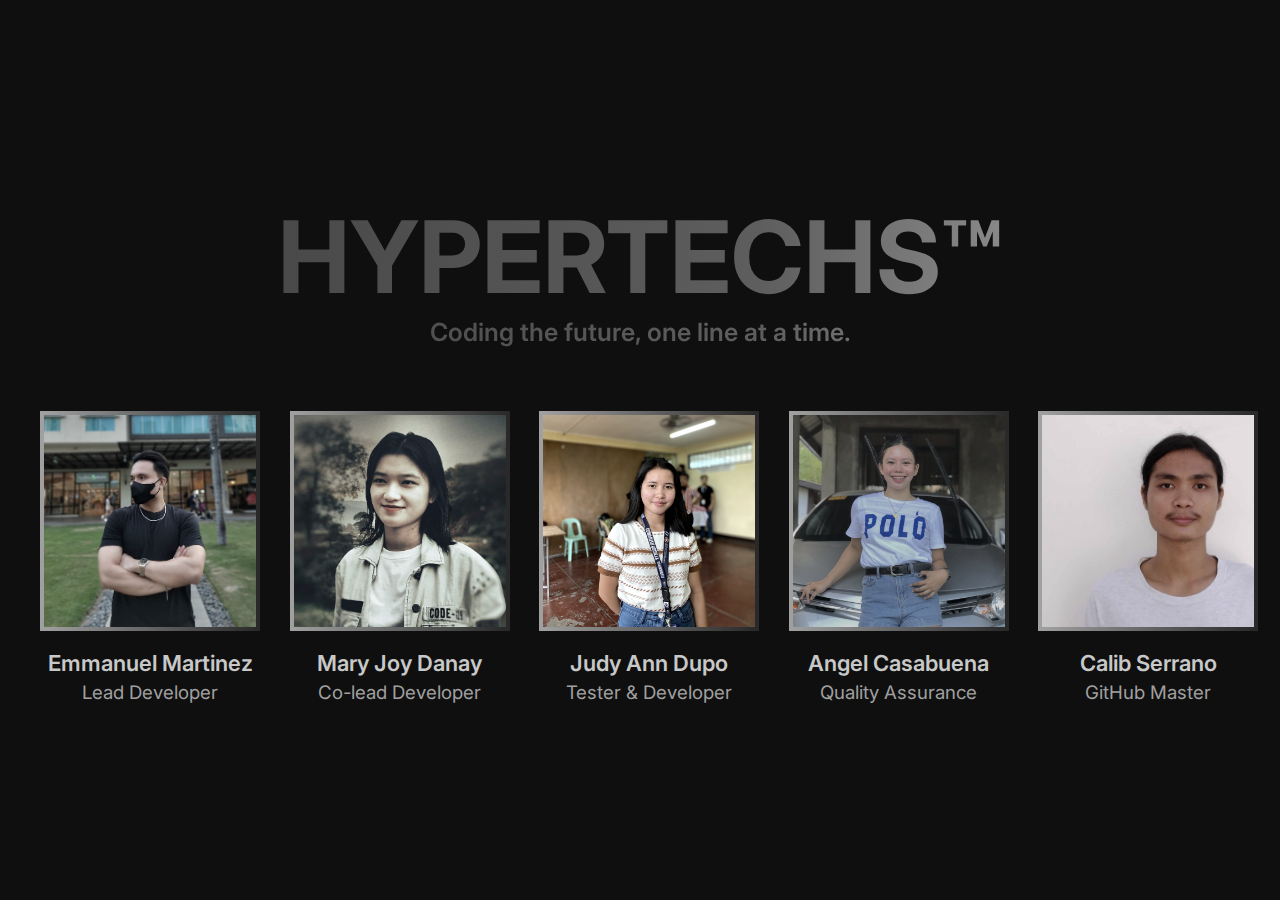
<file: index.html>
<!DOCTYPE html>
<html lang="en">

<head>
  <meta charset="UTF-8" />
  <meta name="viewport" content="width=device-width, initial-scale=1.0" />
  <link rel="stylesheet" href="css/style.css">
  <link rel="preconnect" href="https://fonts.googleapis.com">
  <link rel="preconnect" href="https://fonts.gstatic.com" crossorigin>
  <link href="https://fonts.googleapis.com/css2?family=Inter:wght@400;500;600;700&display=swap" rel="stylesheet">
  <link rel="icon" href="./img/hypertechs.png" />
  <title>HyperTechs™</title>
</head>

<body>
  <section class="hypertechs-section">
    <div class="hypertechs-title">
      <h1>HYPERTECHS™</h1>
      <p>Coding the future, one line at a time.</p>
    </div>

    <div class="hypertechs-team-container">
      <div class="hypertechs-team-member">
        <div class="hypertechs-member-info">
          <a href="./martinez_emmanuel/martinez_emmanuel.html" 
          class="member-info">
            <img src="./img/martinez.jpg" alt="Emmanuel Martinez">
            <h2 class="member-name">Emmanuel Martinez</h2>
            <h3 class="member-desc">Lead Developer</h3>
          </a>
        </div>
      </div>


      <div class="hypertechs-team-member">
        <div class="hypertechs-member-info">
          <a href="./danay_maryjoy/danay_maryjoy.html" class="member-info">
            <img src="./img/danay.png" alt="Mary Joy Danay">
            <h2 class="member-name">Mary Joy Danay</h2>
            <h3 class="member-desc">Co-lead Developer</h3>
          </a>
        </div>
      </div>

      <div class="hypertechs-team-member">
        <div class="hypertechs-member-info">
          <a href="./dupo_judyann/dupo_judyann.html" class="member-info">
            <img src="./img/dupo.jpg" alt="Judy Ann Dupo">
            <h2 class="member-name">Judy Ann Dupo</h2>
            <h3 class="member-desc">Tester & Developer</h3>
          </a>
        </div>
      </div>

      <div class="hypertechs-team-member">
        <div class="hypertechs-member-info">
          <a href="./casabuena_angelrose/casabuena_angelrose.html" 
          class="member-info">
            <img src="./img/casabuena.jpg" alt="Angel Rose Casabuena">
            <h2 class="member-name">Angel Casabuena</h2>
            <h3 class="member-desc">Quality Assurance</h3>
          </a>
        </div>
      </div>

      <div class="hypertechs-team-member">
        <div class="hypertechs-member-info">
          <a href="./serrano_calib/serrano_calib.html" class="member-info">
            <img src="./img/serrano.jpg" alt="Calib Serrano">
            <h2 class="member-name">Calib Serrano</h2>
            <h3 class="member-desc">GitHub Master</h3>
          </a>
        </div>
      </div>
    </div>
  </section>
</body>

</html>
</file>
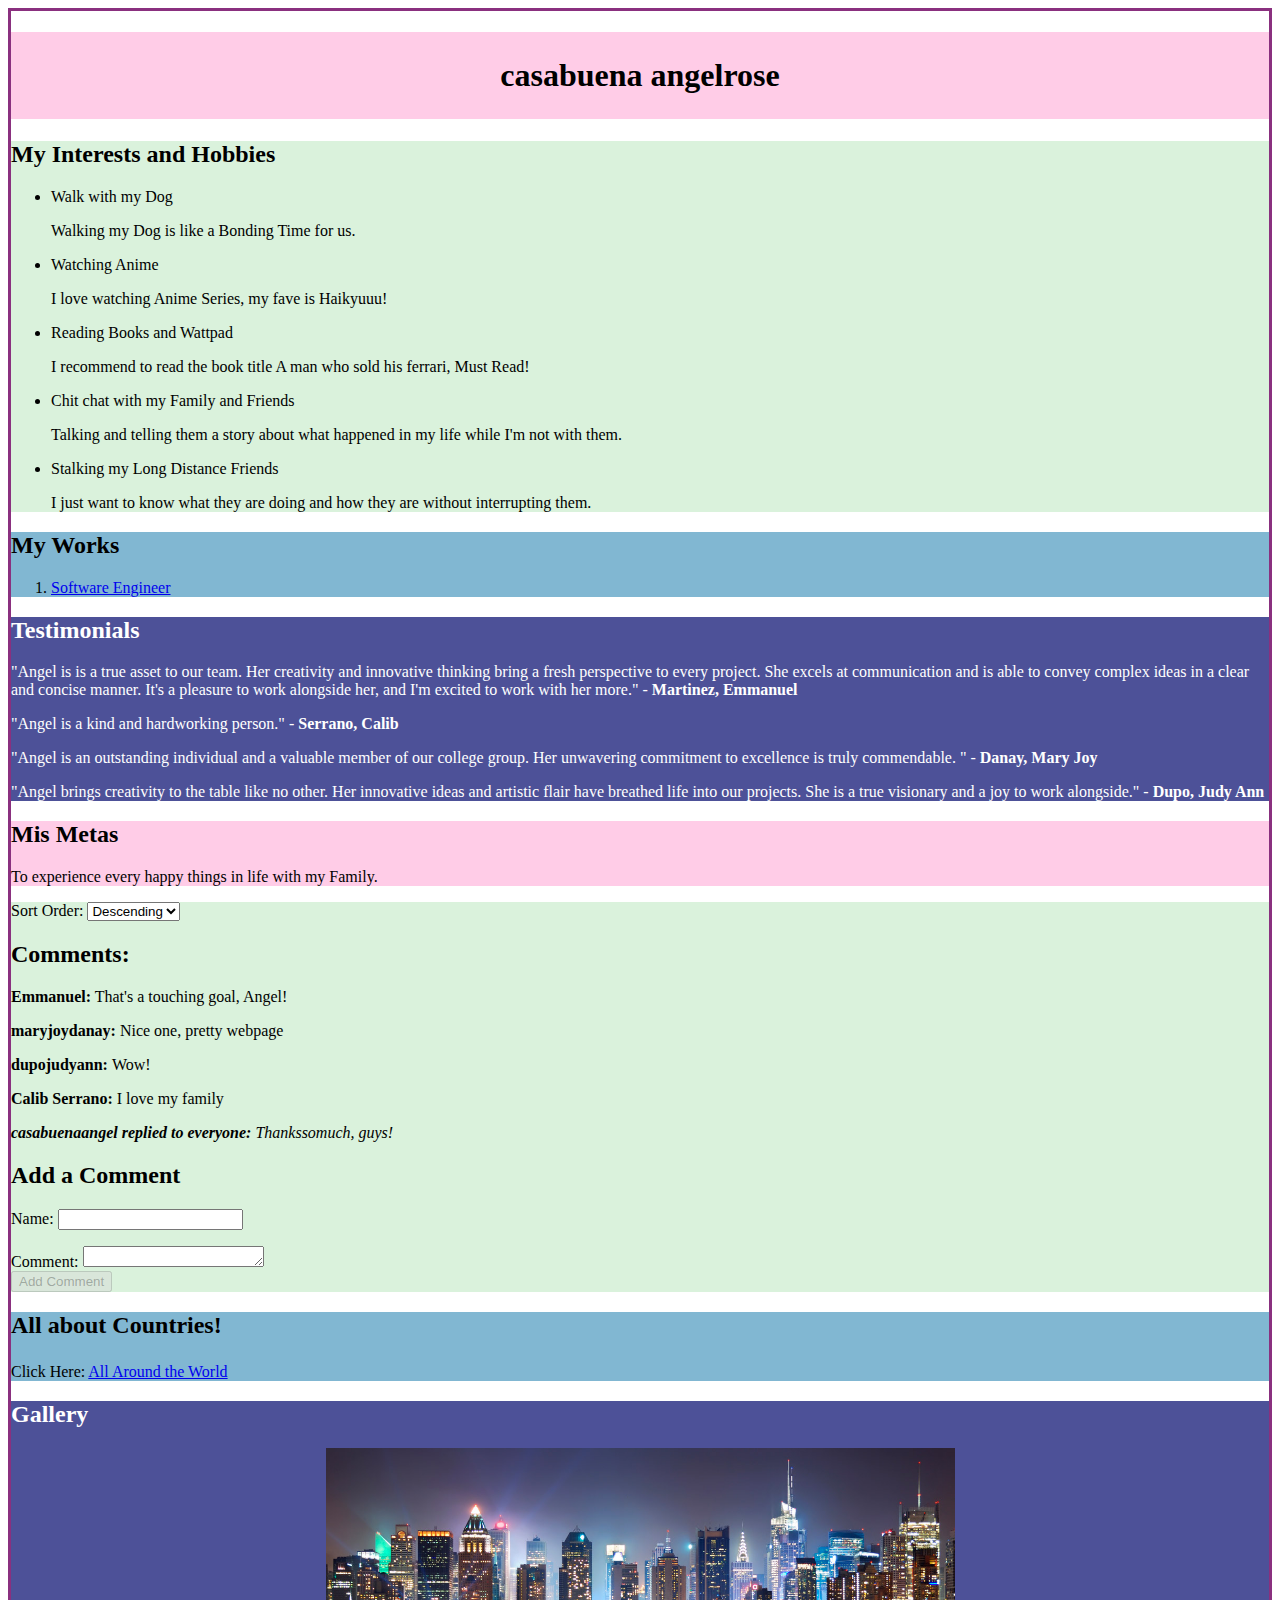
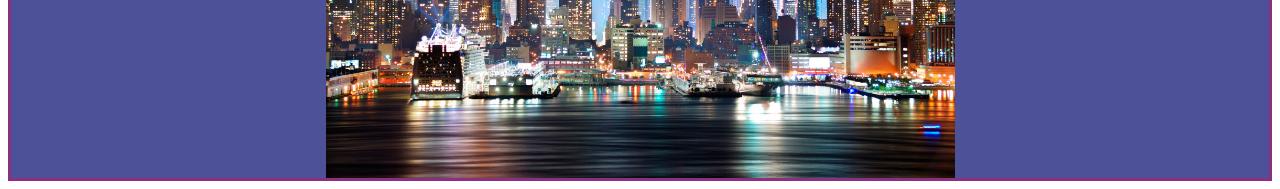
<file: casabuena_angelrose/casabuena_angelrose.html>
<!DOCTYPE html>
<html>
	<head>
		<div class="everything">
		<title>casabuena_angelrose Page</title>
		<link href = "style.css" rel = "stylesheet"/>
	</head>
	<body>
		<div>
			<h1 class="name">casabuena angelrose</h1>
		</div>
		<div class="info"> 
			<h2>My Interests and Hobbies</h2>
			<ul>
			
			<li>Walk with my Dog
				   <p>Walking my Dog is like a Bonding Time for us.</p>
			   </li>
			<li>Watching Anime
				   <p>I love watching Anime Series, 
					my fave is Haikyuuu!</p>
			   </li>
			<li>Reading Books and Wattpad
				   <p>I recommend to read the book title 
					A man who sold his ferrari, Must Read!</p>  
			   </li>
			<li>Chit chat with my Family and Friends
				   <p>Talking and telling them a story about what 
					happened in my life while I'm not with them.</p>  
			   </li>
			<li>Stalking my Long Distance Friends
				   <p>I just want to know what they are doing and how they 
					are without interrupting them.</p>  
			   </li>
			  <ul>
		</div>
		
		<div class="work">
			<h2>My Works</h2>
			<ol>
				<li>
					<a href = ".myworks.html" target="blank">
						Software Engineer</a>
			  </li>
			</ol>
		</div>

		<div class="testi">
			<h2>Testimonials</h2>
			<p> "Angel is is a true asset to our team. Her creativity and
				innovative thinking bring a fresh perspective 
				to every project. She excels at communication and is 
				able to convey complex ideas in a clear and concise manner.
				It's a pleasure to work alongside her, 
				and I'm excited to work with her more." 
				- <strong> Martinez, Emmanuel</strong></p>
		
            <p> "Angel is a kind and hardworking person." 
				- <strong> Serrano, Calib </strong></p>

            <p>"Angel is an outstanding individual and a valuable 
				member of our college group. Her unwavering commitment
				to excellence is truly commendable. " 
				- <strong>Danay, Mary Joy </strong></p>

            <p>"Angel brings creativity to the table like no other. 
				Her innovative ideas and artistic flair have breathed 
				life into our projects. She is a true visionary 
				and a joy to work alongside." 
				- <strong>Dupo, Judy Ann </strong></p>		
		</div>

		<div class="goal">
			<h2>Mis Metas</h2>
			<p>To experience every happy things in life with my Family.</p>
		</div>
	
		<div>
        <form>
            <div class="comment">
			<label for="sortOrder">Sort Order:</label>
			<select id="sortOrder" onchange="sortComments()">
				<option value="desc">Descending</option>
				<option value="asc">Ascending</option>
			</select>
			<p id="comment_section"></p>
			<h2>Comments:</h2>
			<p><strong>Emmanuel:</strong> That's a touching goal, Angel!</p>
			<p><strong>maryjoydanay:</strong> Nice one, pretty webpage</p>
			<p><strong>dupojudyann: </strong>Wow!</p>
			<p><strong>Calib Serrano:</strong> I love my family</p>
			<p><em><strong>casabuenaangel replied to everyone:</strong> 
				Thankssomuch, guys!</em></p>

            <p id="comment_id">
                <h2>Add a Comment</h2>
                <label for="name">Name:</label>
                <input type="text" 
                	id="name" 
                	name="name" 
					oninput="enableCommentButton()" 
					required>
				</p>

                <label for="comment">Comment:</label>
                <textarea id="comment" 
					name="comment" 
					rows="1" 
					cols="20" 
					oninput="enableCommentButton()" 
					required></textarea>
			<div>
                <button id="comment_button" 
					type="submit" 
					disabled>
					Add Comment</button>
			</div>
            </div>
        </form>     
        </div>

		<div class="country">
			<p><h2>All about Countries!</p></h2>
			<p>Click Here: 
				<a href="country.html">All Around the World</a>
			</p>
		</div>

		<div class="gallery">
			<h2>Gallery</h2>
			<img
				src ="building.jpg"
				alt ="Building with Lights" 
				class = "center"/>
		</div>

	<script src="script.js"></script>

	</body>
</div>
</html>
</file>
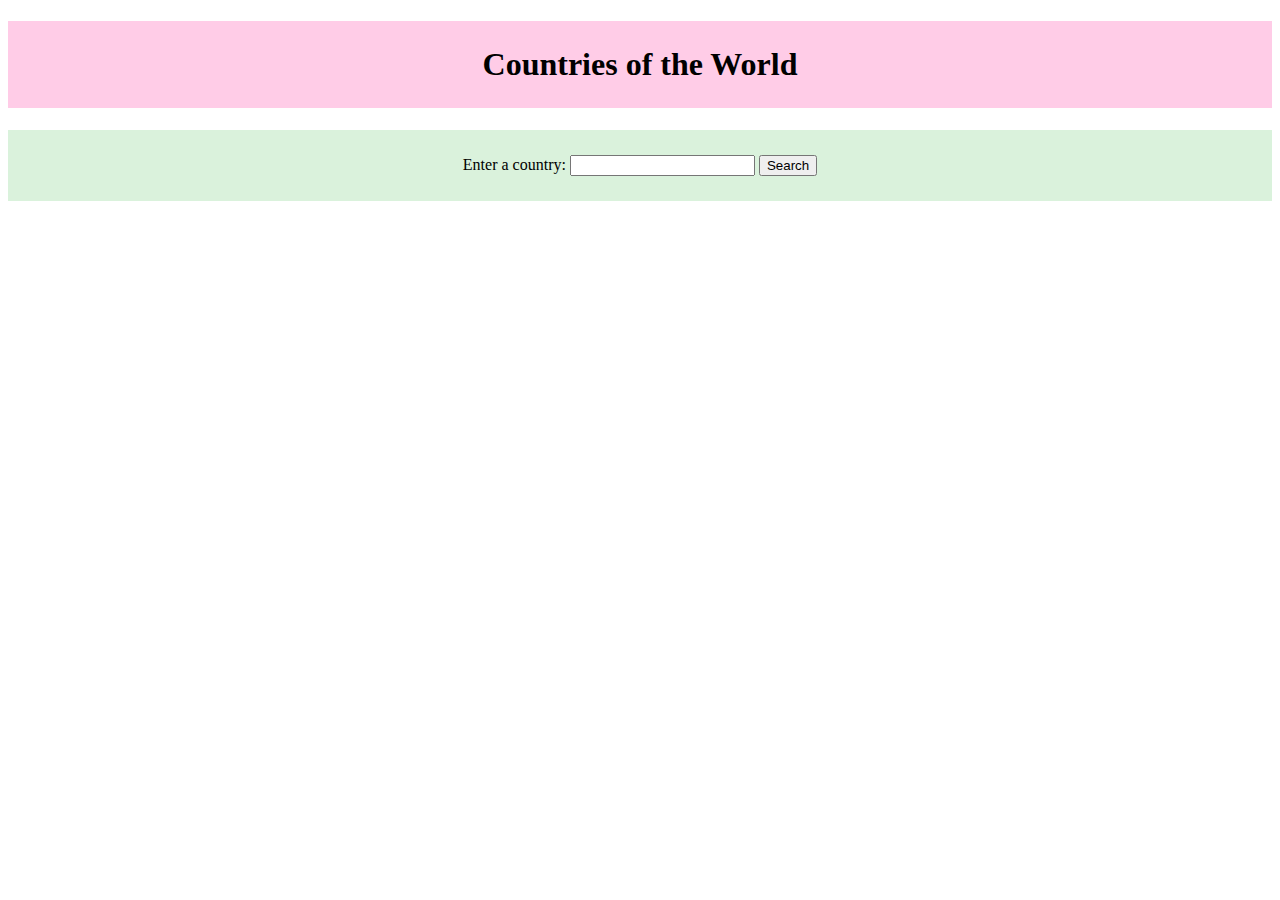
<file: casabuena_angelrose/country.html>
<!DOCTYPE html>
<html>
    <head>
        <div class="all">
        <title>Countries of the World</title>
        <link href = "style.css" rel = "stylesheet"/>
    </head>
    <body>

        <h1 class="title">Countries of the World</h1>

        <div class="search">
        <label for="search_input">Enter a country: </label>
            <input type="text" id="search_input">
            <button onclick="searchCountry()">Search</button>
        </div>

        <div class="country-details">
            <div id="country_details"></div>
        </div>

        <div class="other-countries">
            <div id="other_countries"></div>
        </div>

    <script src="country.js"></script>

        </div>
    </body>
</html>
</file>
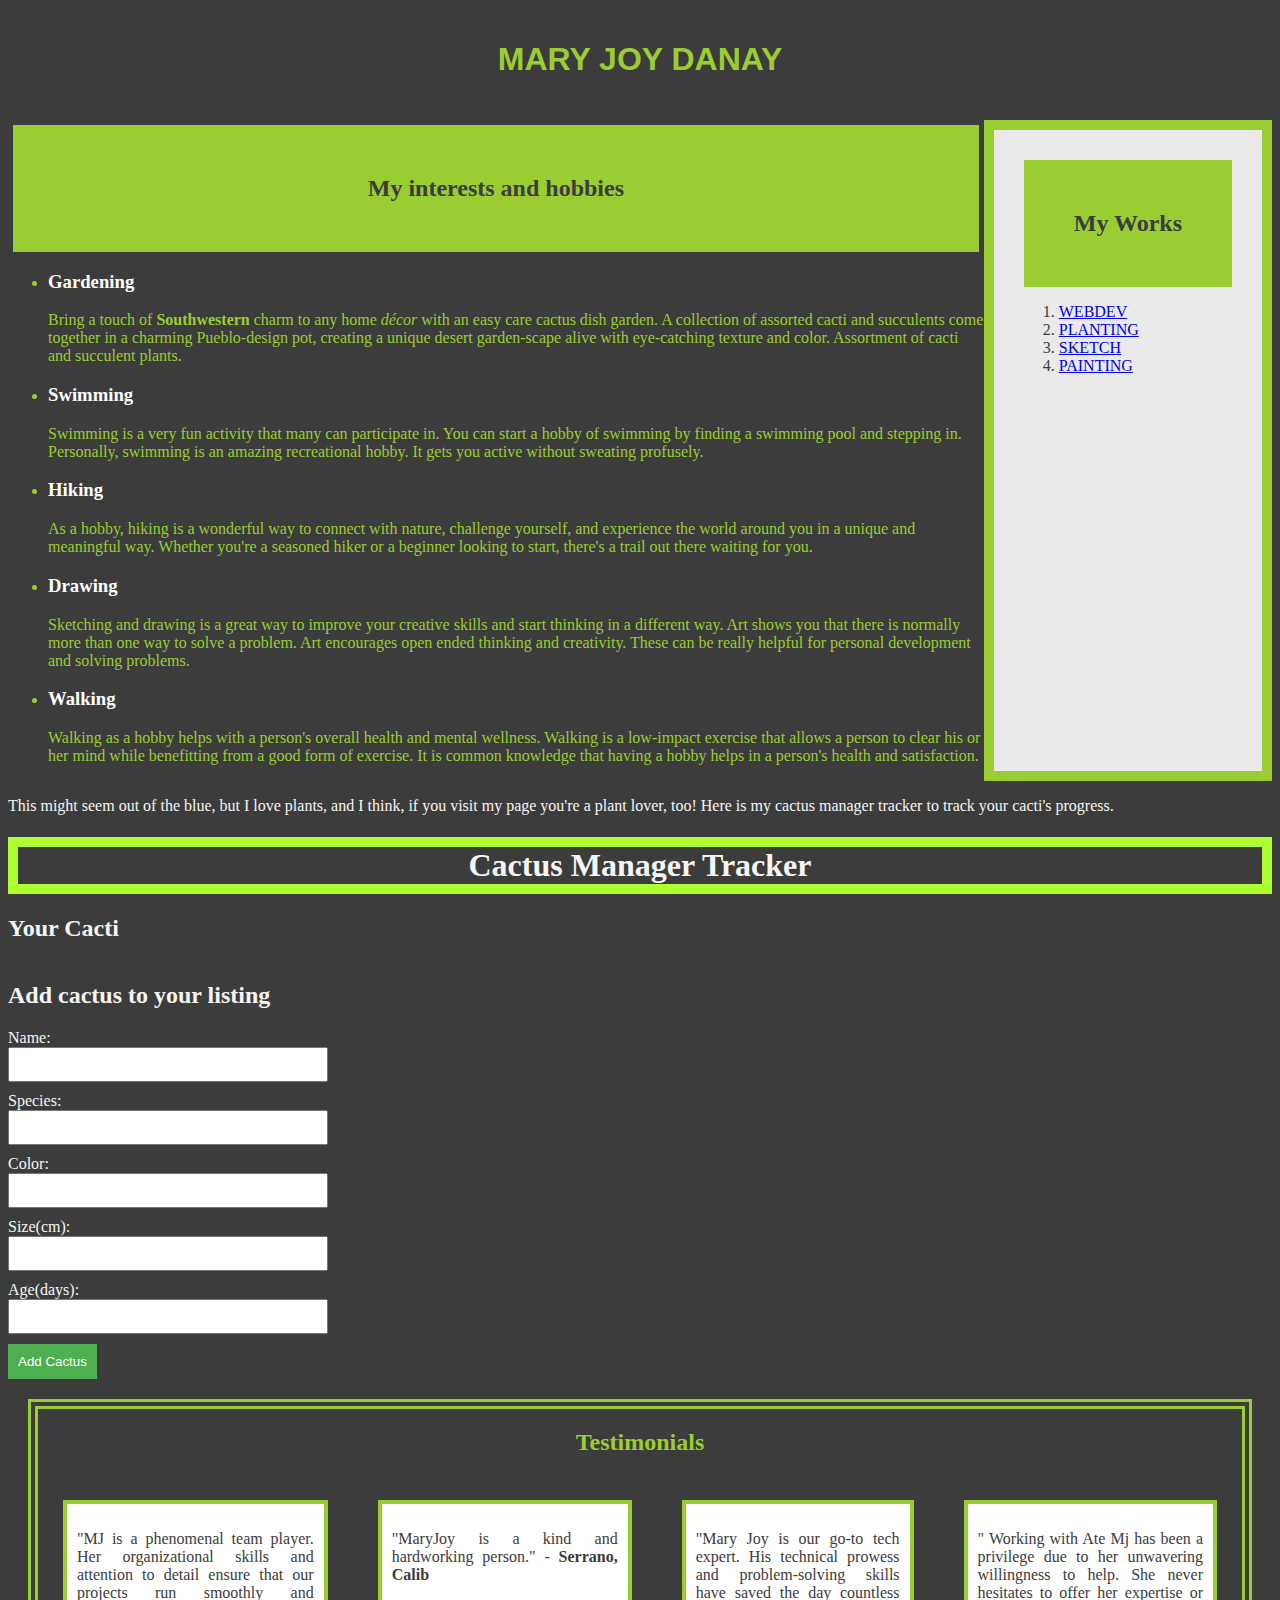
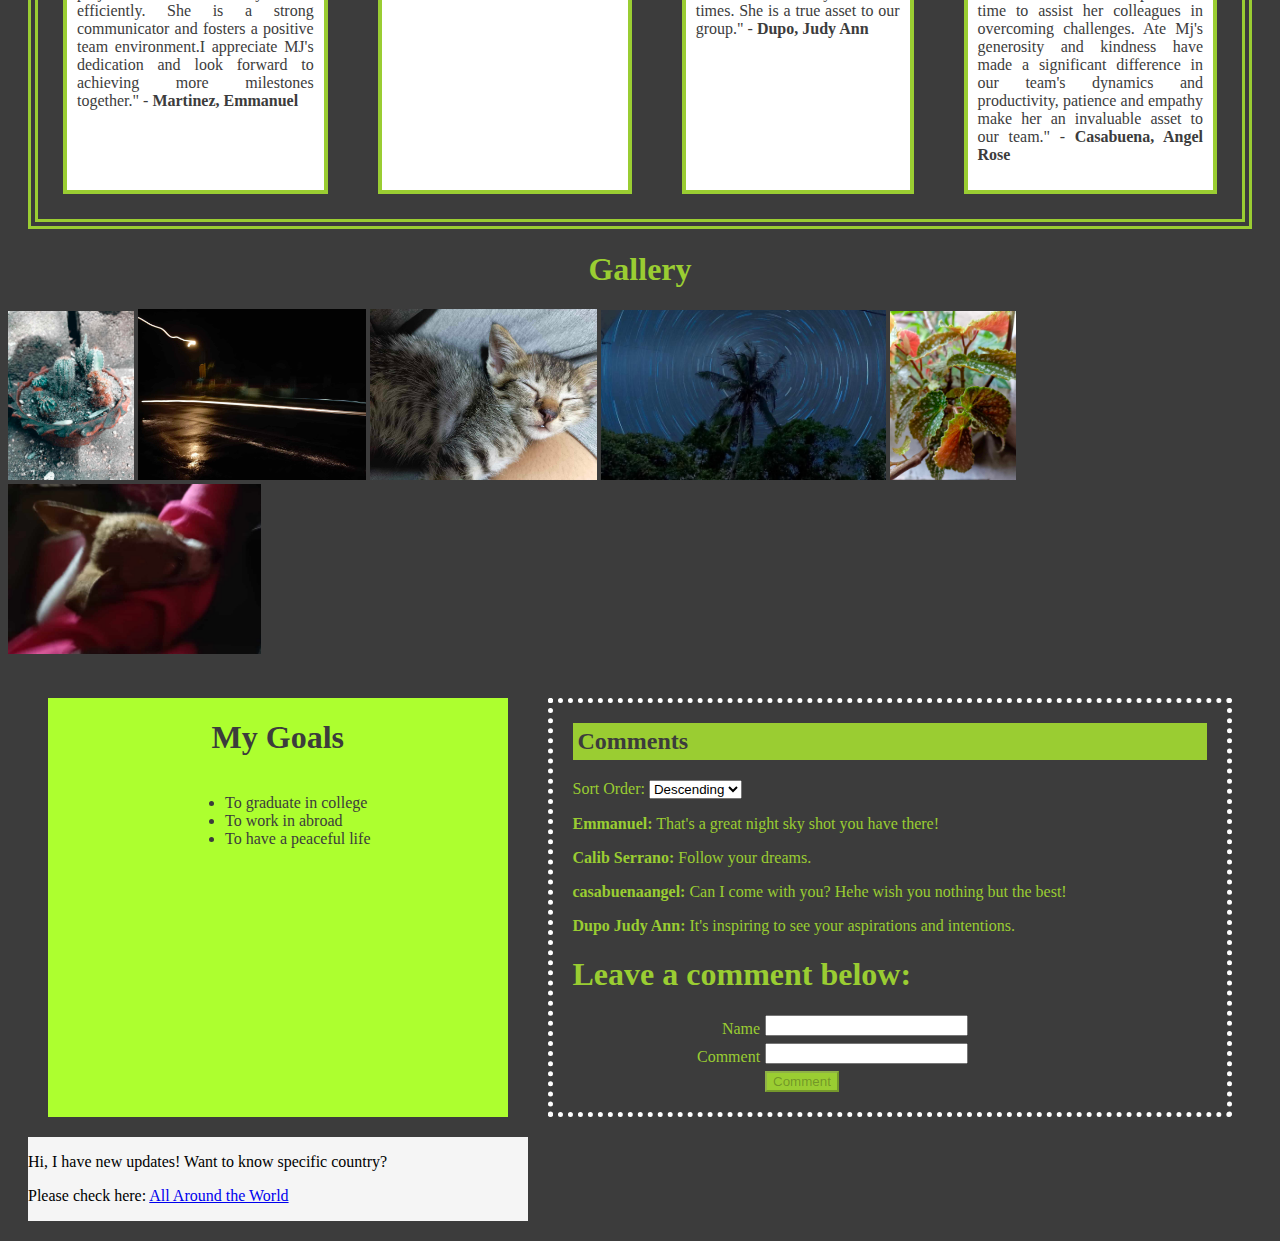
<file: danay_maryjoy/danay_maryjoy.html>
<!DOCTYPE html>
<html>
	<head>
		<title>MaryJoy Danay Page</title>
		<link href="style.css" rel="stylesheet" />
		<meta name="viewport" content="width=device-width, initial-scale=1.0">
	</head>

	<body>
		<div class="container-1">
			<div>
				<h1 class="my-header-1">MARY JOY DANAY</h1>
			</div>
			<div class="container-2">
				<div class="column-1">
					<h2 class="my-header-2">My interests and hobbies</h2>
					<ul>
						<li>
							<h3>Gardening </h3>
							<p>Bring a touch of <strong>Southwestern</strong> 
								charm to any home <em>décor</em> with an easy
								care cactus dish garden. A collection of 
								assorted cacti and succulents come together 
								in a charming Pueblo-design pot, creating a 
								unique desert garden-scape alive with 
								eye-catching texture and color. Assortment 
								of cacti and succulent plants.
							</p>
						</li>
						<li>
							<h3>Swimming</h3>
							<p>Swimming is a very fun activity that many can 
								participate in. You can start a hobby of
								swimming by finding a swimming pool and 
								stepping in. Personally, swimming is an 
								amazing recreational hobby. It gets you 
								active without sweating profusely.
							</p>
						</li>
						<li>
							<h3>Hiking</h3>
							<p>As a hobby, hiking is a wonderful way to connect 
								with nature, challenge yourself, and experience
								the world around you in a unique and meaningful 
								way. Whether you're a seasoned hiker or a 
								beginner looking to start, there's a trail out 
								there waiting for you.
							</p>
						</li>
						<li>
							<h3>Drawing</h3>
							<p>Sketching and drawing is a great way to improve 
								your creative skills and start thinking in a 
								different way. Art shows you that there is 
								normally more than one way to solve a problem. 
								Art encourages open ended thinking and 
								creativity. These can be really helpful for 
								personal development and solving problems.
							</p>
						</li>
						<li>
							<h3>Walking</h3>
							<p>Walking as a hobby helps with a person's overall 
								health and mental wellness. Walking is a
								low-impact exercise that allows a person to 
								clear his or her mind while benefitting from
								a good form of exercise. It is common knowledge 
								that having a hobby helps in a person's health 
								and satisfaction.
							</p>
						</li>
					</ul>
				</div>

				<div class="column-2">
					<h2 class="my-header-2">My Works</h2>
					<ol>
						<li>
							<a href="#">WEBDEV</a>
						</li>
						<li>
							<a href="#">PLANTING</a>
						</li>
						<li>
							<a href="#" target="blank">SKETCH</a>
						</li>
						<li>
							<a href="#" target="blank">PAINTING</a>
						</li>
					</ol>
				</div>
			</div>
			<div class="cactus-div">
				<p>This might seem out of the blue, but I love plants,
					and I think, if you visit my page you're a plant
					lover, too! Here is my cactus manager tracker to
					track your cacti's progress.
				</p>
				<h1 id="cactus_id">Cactus Manager Tracker</h1>
		
				<h2>Your Cacti</h2>
				<ul id="cacti_list"></ul>
		
				<h2>Add cactus to your listing</h2>
				<form id="add_cactus_form">
					<div>Name:<input type="text" id="name_input"></div>
					<div>Species:<input type="text" id="species_input"></div>
					<div>Color:<input type="text" id="color_input"></div>
					<div>Size(cm):<input type="number" id="size_input"></div>
					<div>Age(days):<input type="number" id="age_input"></div>
					<div><input type="submit" value="Add Cactus"></div>
				</form>
			</div>
		</div>

		<div class="testimonials">
			<div class="tes-title"><h2>Testimonials</h2></div>
			<div class="testi-1">
				<p>"MJ is a phenomenal team player. Her organizational skills
					and attention to detail ensure that our projects run 
					smoothly and efficiently. She is a strong communicator and
					fosters a positive team environment.I appreciate MJ's 
					dedication and look forward to achieving more milestones 
					together." - <strong> Martinez, Emmanuel</strong>
				</p>
			</div>
			<div class="testi-2">
				<p> "MaryJoy is a kind and hardworking person." -
					<strong>Serrano, Calib</strong>
				</p>
			</div>
			<div class="testi-3">
				<p>"Mary Joy is our go-to tech expert. His technical prowess 
					and problem-solving skills have saved the day countless 
					times. She is a true asset to our group."
					- <strong>Dupo, Judy Ann </strong>
				</p>
			</div>
			<div class="testi-4">
				<p> " Working with Ate Mj has been a privilege due to her 
					unwavering willingness to help. She never hesitates to 
					offer her expertise or time to assist her colleagues in 
					overcoming challenges. Ate Mj's generosity and kindness 
					have made a significant difference in our team's dynamics
					and productivity, patience and empathy make her an 
					invaluable asset to our team."
					- <strong>Casabuena, Angel Rose</strong> 
				</p>
			</div>
		</div>

		<div class="gallery">
			<h1 class="my-gallery">Gallery</h1>
			<img 
				src="./images/planting.jpg" 
				alt="A bunch of cacti in a pot"
			/>
			<img 
				class="lght" 
				src="./images/light.jpg" 
				alt="Ligtning in a dark place"
			/>
			<img 
				class="lght" 
				src="./images/cat.jpg" 
				alt="A cat sitting"
			/>
			<img 
				class="nght" 
				src="./images/night.jpg" 
				alt="Night Sky"
			/>
			<img 
				src="./images/flower.jpg" 
				alt="Flowers in a pot"
			/>
			<img 
				class="dg" 
				src="./images/dog.jpg" 
				alt="A cute little dog in an elbow"
			/>
		</div>
		<div class="container-3">
			<div class="goals">
				<h1> My Goals </h1>
				<ul class="goal-list">
					<li>To graduate in college</li>
					<li>To work in abroad</li>
					<li>To have a peaceful life</li>
				</ul>
			</div>
		
			<div class="your-comment">
				<div class="team-comment">
					<h2 id="comments">Comments</h2>
					<label for="sortOrder">Sort Order:</label>
					<select id="sortOrder" onchange="sortComments()">
						<option value="desc">Descending</option>
						<option value="asc">Ascending</option>
					</select>
					<p id="comment_section"></p>
					<p><strong>Emmanuel:</strong> That's a great night sky
						shot you have there!
					</p>
					<p><strong>Calib Serrano:</strong> Follow your dreams.</p>
					<p><strong>casabuenaangel:</strong> Can I come with you? 
						Hehe wish you nothing but the best!
					</p>
					<p><strong>Dupo Judy Ann:</strong> It's inspiring to see 
						your aspirations and intentions.
					</p>
					<h1>Leave a comment below:</h1>
				</div>
				<form>
					<div class="comment-form">
						<div class="com-1">
							<label for="name"> Name</label>
						</div>
						<div class="com-2">
							<input 
								type="text" 
								name="name" 
								id="name" 
								minlength="3" 
								maxlength="45" 
								oninput="validate()" 
								autocomplete="off"
							/>
						</div>
						<div class="com-3">
							<label for="comment"> Comment</label>
						</div>
						<div class="com-4">
							<input 
								type="textarea" 
								name="comment" 
								id="comment" 
								oninput="validate()" 
								rows="5" 
								cols="25" 
								minlength="3"
								maxlength="150" 
							/>
						</div>
						<div class="com-5">
							<button 
								type="button" 
								id="comment_button" 
								disabled>
								Comment
							</button>
						</div>
					</div>
				</form>
			</div>
			<div class="updates">
				<p>Hi, I have new updates! Want to know specific country?</p>
				<p>Please check here: 
					<a href="./country/country.html">All Around the World</a>
				</p>
			</div>
		</div>
		<script src="script.js"></script>
		<script src="./cactus_tracker/cacti.js"></script>
	</body>
</html>
</file>
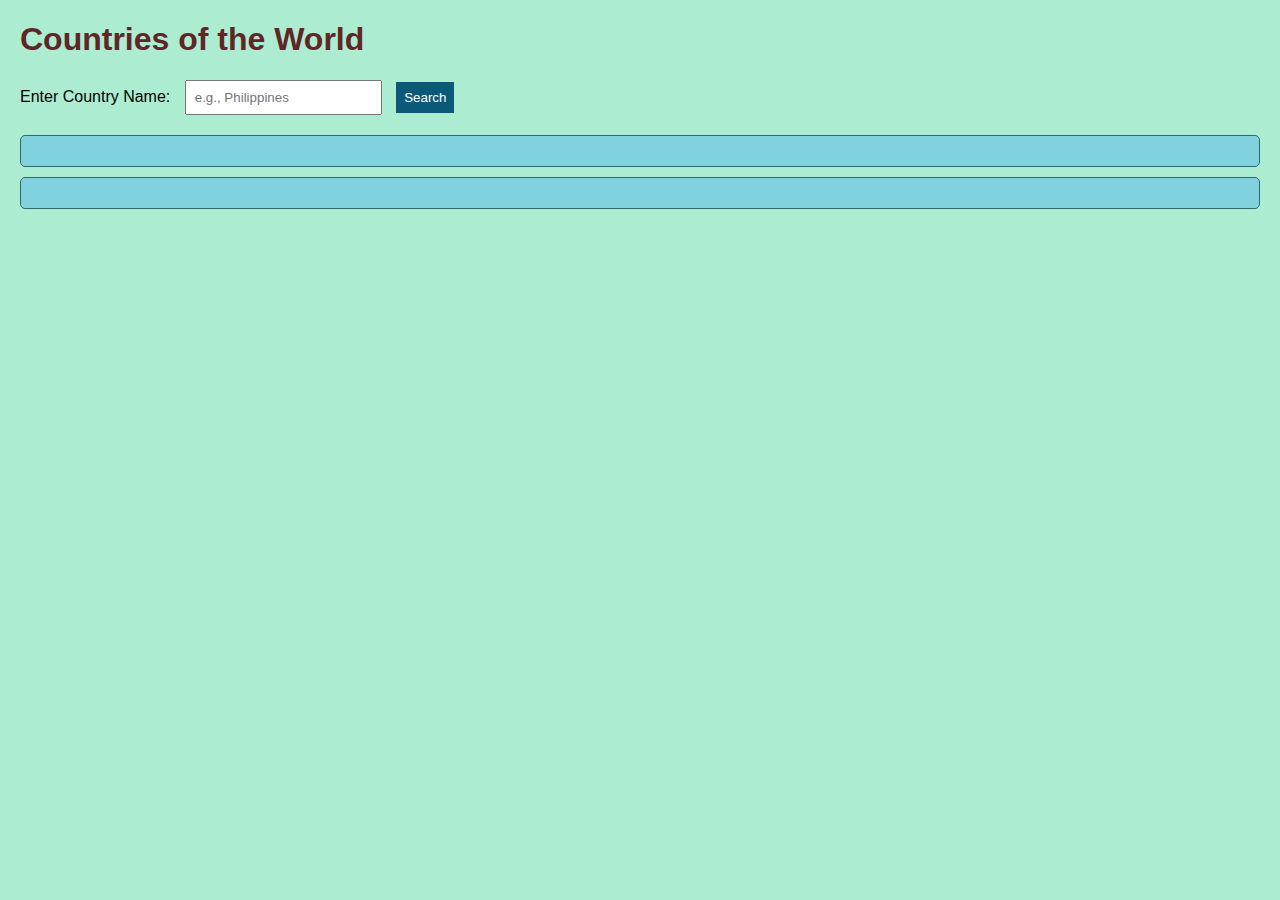
<file: dupo_judyann/countries.html>
<!DOCTYPE html>
<html>
    <head>
        <link href="countries.css" rel="stylesheet"/>
        <meta name="viewport" content="width=device-width, initial-scale=1.0">
    </head>
    <body>
        <h1>Countries of the World</h1>
    <label for="search-input">Enter Country Name:</label>
    <input type="text" id="search_input" placeholder="e.g., Philippines">
    <button id="search_button" onclick="searchCountry()">Search</button>

    <div id="country_details"></div>
    <div id="region_countries"></div>

        <script src="countries.js"></script>
    </body>
</html>
</file>
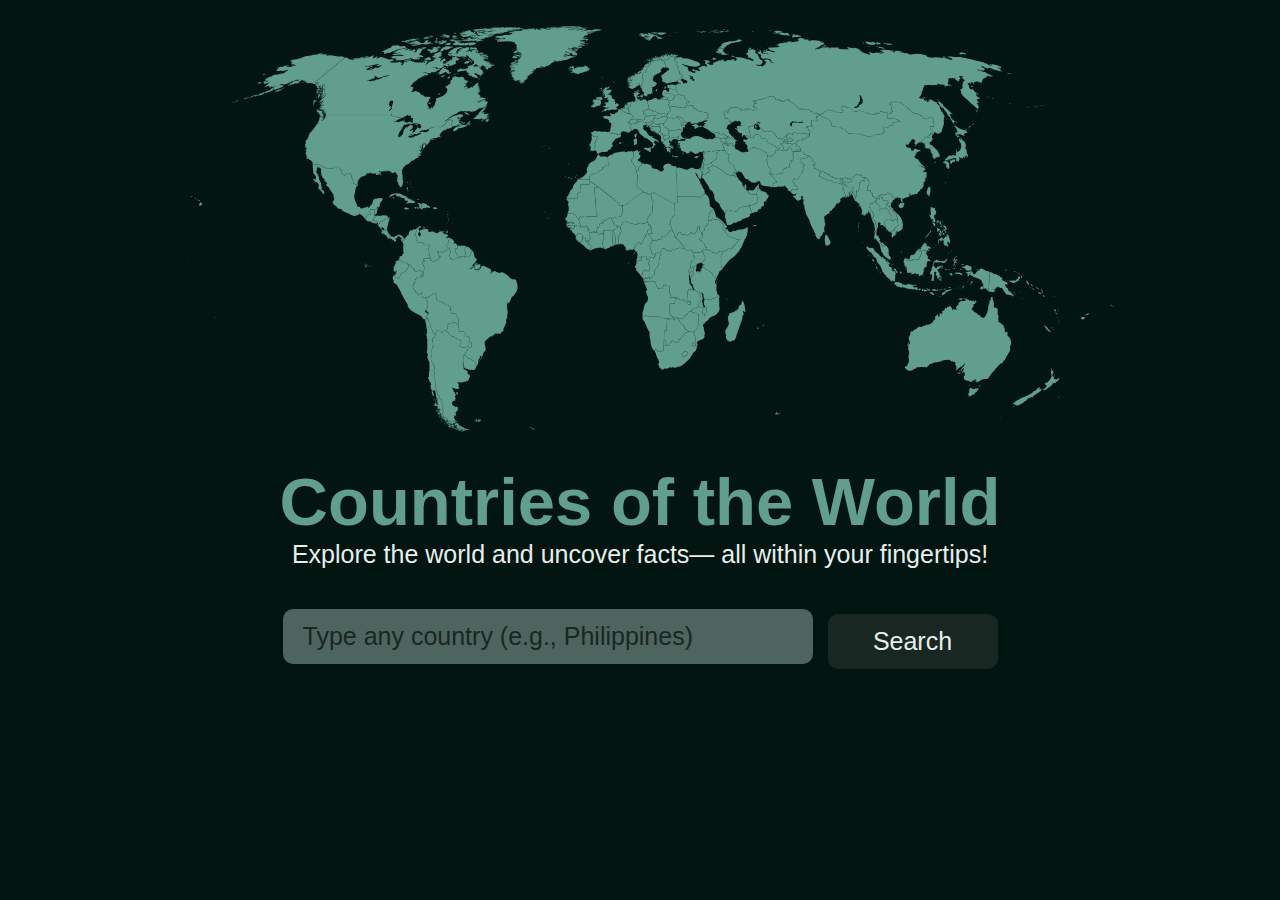
<file: martinez_emmanuel/countries.html>
<!DOCTYPE html>
<html lang="en">

<head>
    <meta charset="UTF-8">
    <meta name="viewport" content="width=device-width, initial-scale=1.0">
    <link rel="stylesheet" href="martinez_emmanuel.css">
    <title>Countries of the World</title>
</head>

<body>
    <div class="map-container">
        <div class="map-image">
            <img class="map-svg" src="./images/world_map_1.svg" alt="Map Image">
        </div>
    </div>
    <div class="country-container">
        <div class="country-title-desc-container">
            <h1>Countries of the World</h1>
            <p>Explore the world and uncover facts—
                all within your fingertips!</p>
        </div>
        <div class="search-container">
            <input type="text" id="search_input"
            placeholder="Type any country (e.g., Philippines)">
            <button class="search-button"
            onclick="searchCountries()">Search</button>
        </div>
        <div id="country_details"></div>
        <div id="region_countries"></div>
    </div>
    <script src="martinez_script.js"></script>
</body>

</html>
</file>
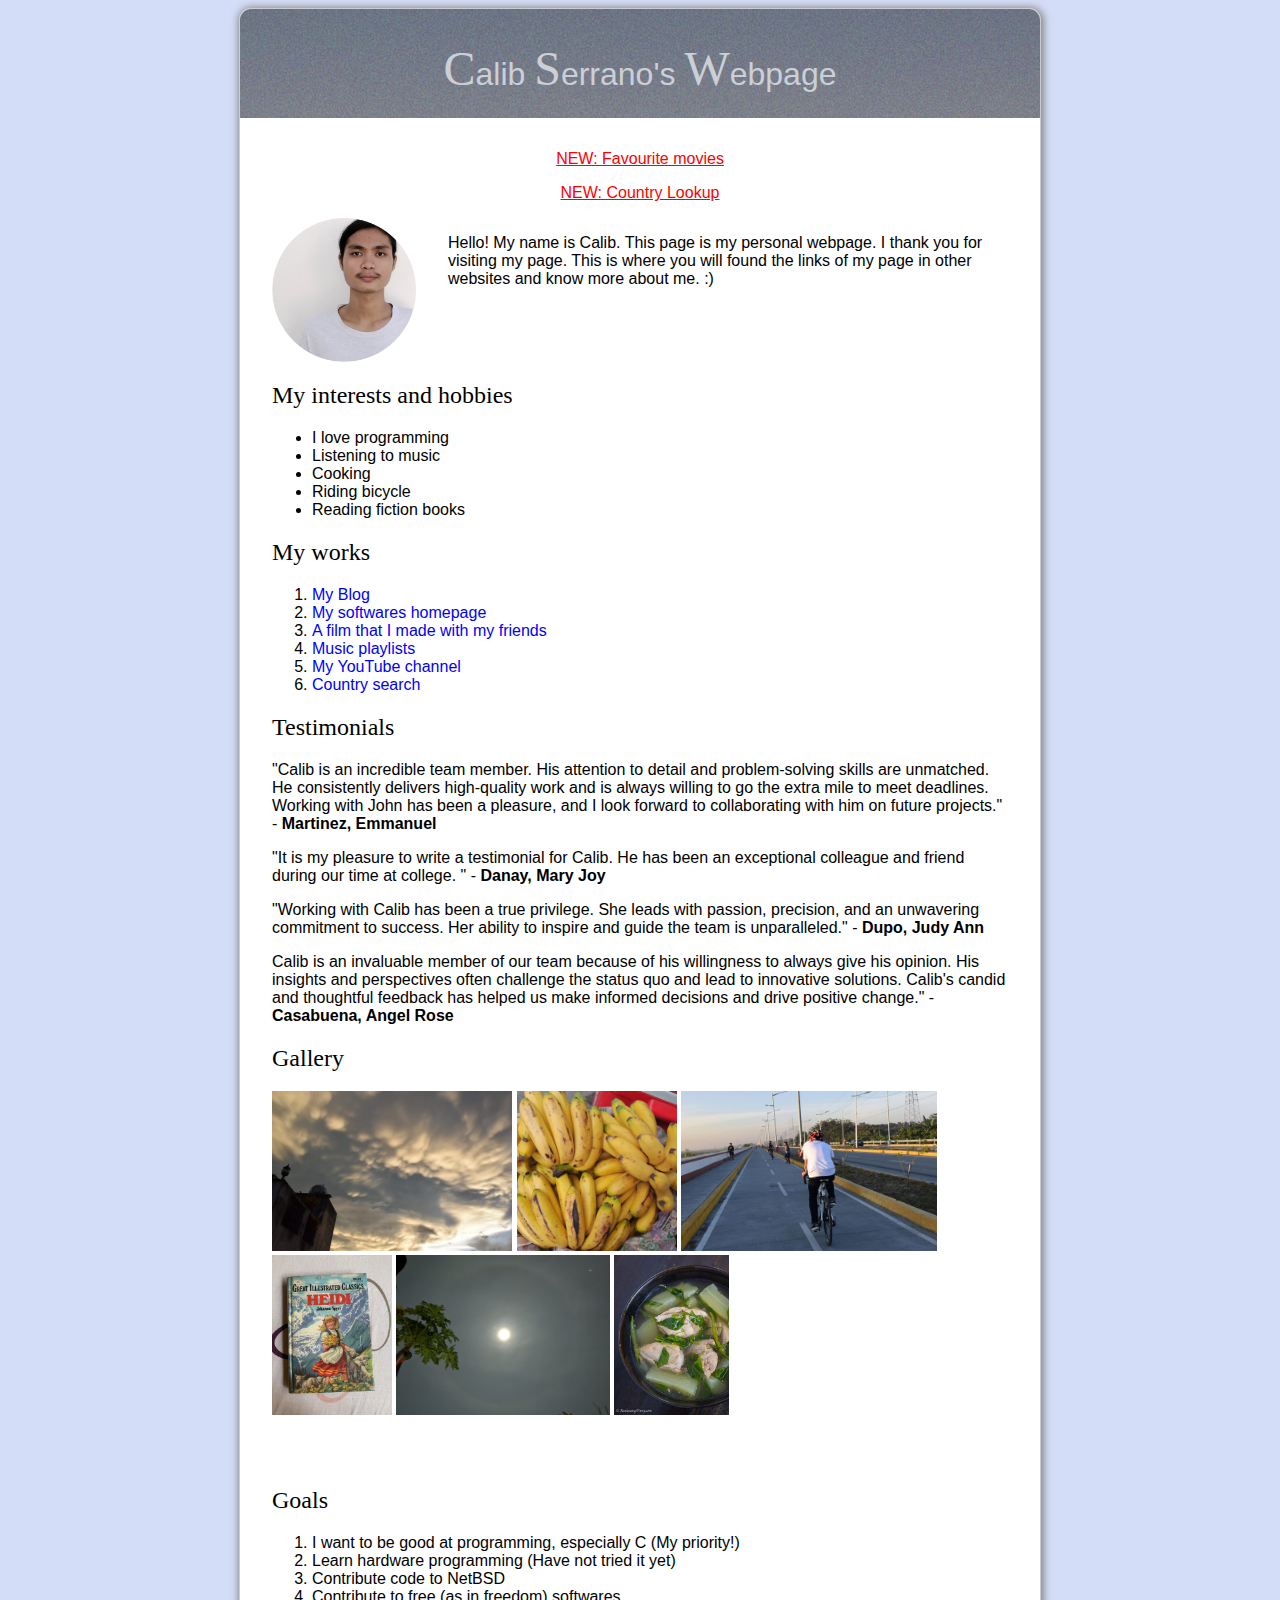
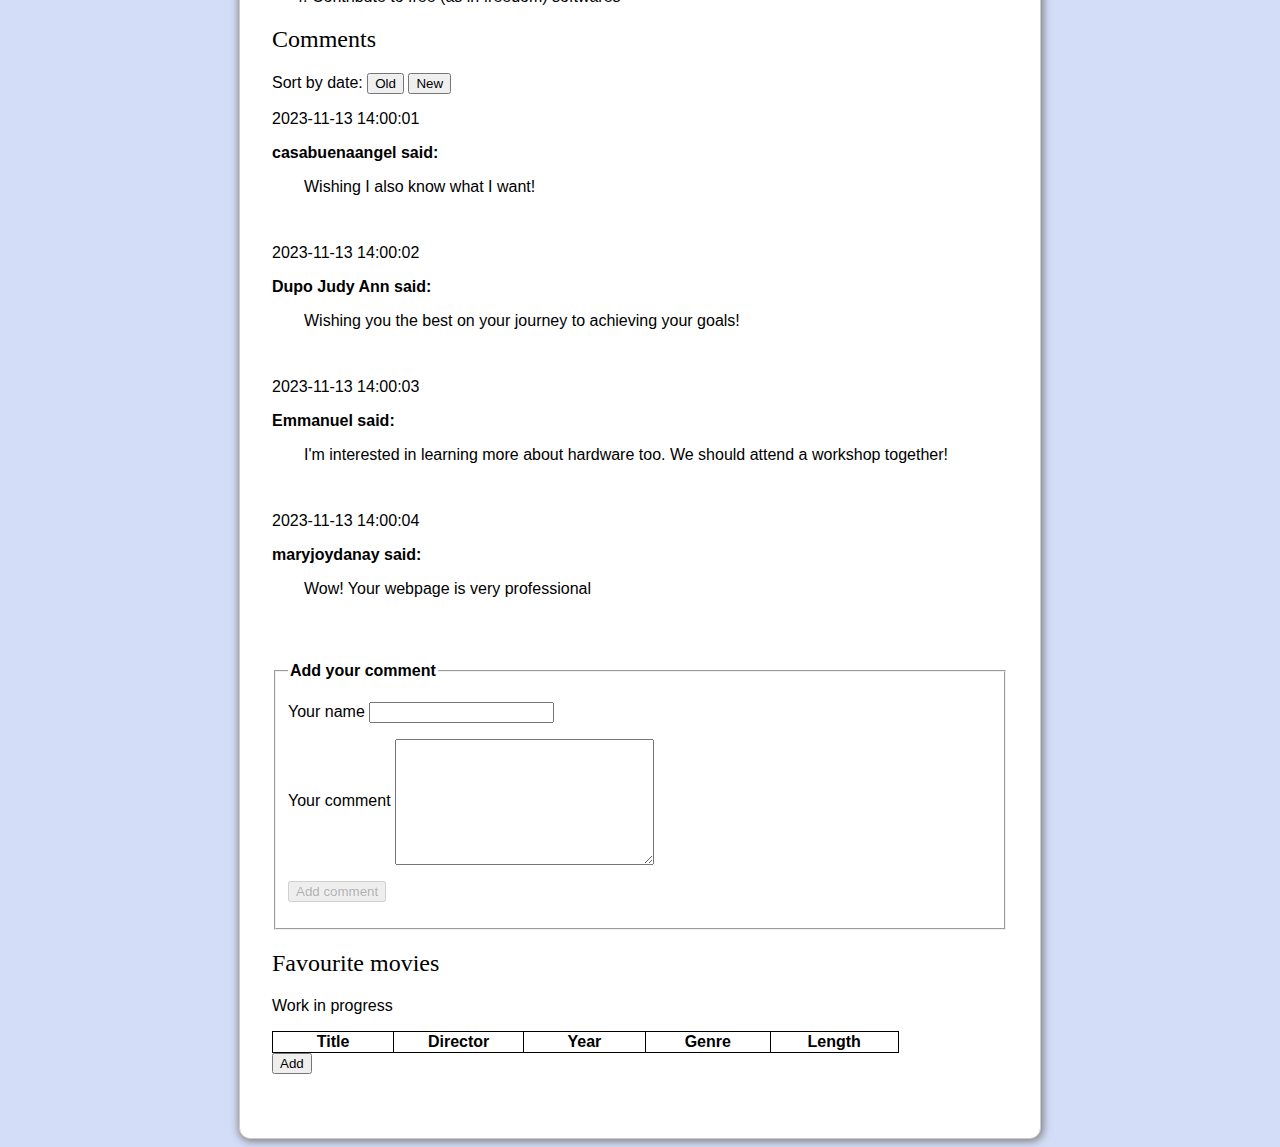
<file: serrano_calib/serrano_calib.html>
<!DOCTYPE html>
<html>
  <head>
    <title>Serrano Calib Page</title>
    <link href="style.css" type="text/css" rel="stylesheet" />    
  </head>
  <body>
    <div id="content_container"> <div class="content" id="title">
      <h1>
        <span class="title-initials"
          >C</span><span class="title-text">alib </span>
        <span class="title-initials"
          >S</span><span class="title-text">errano's </span>
        <span class="title-initials"
          >W</span><span class="title-text">ebpage</span>
      </h1>
    </div>

    <div class="content" id="new">
      <p><a href="#movie_list">NEW: Favourite movies</a></p>
      <p><a href="./country/country.html">NEW: Country Lookup</a></p>
    </div>

    <div class="content" id="intro">
      <img id="author_img" src="./images/author.png" />
      <p>Hello! My name is Calib. This page is my personal webpage. I thank you
        for visiting my page. This is where you will found the links of my page
	in other websites and know more about me. :)</p>
    </div>

    <div class="content" id="interests">
      <h2 class="section-title" >My interests and hobbies</h2>
      <ul>
        <li>I love programming</li>
        <li>Listening to music</li>
        <li>Cooking </li>
        <li>Riding bicycle</li>
        <li>Reading fiction books</li>
      </ul>
    </div>
    
    <div class="content" id="works">
      <h2 class="section-title" >My works</h2>
      <ol>
        <li><a href="#">My Blog</a></li>
        <li><a href="#">My softwares homepage</a></li>
        <li><a href="#">A film that I made with my friends</a></li>
        <li><a href="#">Music playlists</a></li>
        <li><a href="#">My YouTube channel</a></li>
        <li><a href="./country/country.html">Country search</a></li>
      </ol>
    </div>
    
    <div class="content" id="testimonials">
      <h2 class="section-title" >Testimonials</h2>
      <p>
        "Calib is an incredible team member. His attention to detail and 
        problem-solving skills are unmatched. He consistently delivers 
        high-quality work and is always willing to go the extra mile to meet 
        deadlines. Working with John has been a pleasure, and I look forward to
        collaborating with him on future projects." - <strong> Martinez, 
        Emmanuel</strong>
      </p>
      <p>
        "It is my pleasure to write a testimonial for Calib. He has been an 
        exceptional colleague and friend during our time at college. " - 
        <strong>Danay, Mary Joy </strong>
      </p>
      <p>
        "Working with Calib has been a true privilege. She leads with passion,
        precision, and an unwavering commitment to success. Her ability to 
        inspire and guide the team is unparalleled." - <strong>Dupo, Judy Ann 
        </strong>
      </p>
      <p>
        Calib is an invaluable member of our team because of his willingness to
        always give his opinion. His insights and perspectives often challenge 
        the status quo and lead to innovative solutions. Calib's candid and 
        thoughtful feedback has helped us make informed decisions and drive 
        positive change." - <strong>Casabuena, Angel Rose</strong>
      </p>
    </div>

    <div class="content" id="gallery">
      <h2 class="section-title" >Gallery</h2>
      <img class="gallery-img" src="./images/cloud.jpeg" />
      <img class="gallery-img" src="./images/banana.webp" />
      <img class="gallery-img" src="./images/cycling.jpg" />
      <img class="gallery-img" src="./images/heidi_book.jpg" />
      <img class="gallery-img" src="./images/moon.jpg" />
      <img class="gallery-img" src="./images/tinola_dish.jpg" />
    </div>
 
    <div class="content" id="goals">
      <h2 class="section-title" >Goals</h2>
      <ol>
        <li>I want to be good at programming, especially C (My priority!)</li>
        <li>Learn hardware programming (Have not tried it yet)</li>
        <li>Contribute code to NetBSD</li>
        <li>Contribute to free (as in freedom) softwares</li>
      </ol>
    </div>

    <div class="content" id="comments">
      <h2 class="section-title" >Comments</h2>
      <p>Sort by date: 
        <button type="button" id="btn_comsort_asc">Old</button>
        <button type="button" id="btn_comsort_des">New</button>
      </p>
      <div id="comments_list"><div class="comment">
        <p class="comment-date">2023-11-13 14:00:01</p>
        <p class="comment-name">casabuenaangel said:</p>
        <p class="comment-text">Wishing I also know what I want! </p>
      </div>
      <div class="comment">
        <p class="comment-date">2023-11-13 14:00:02</p>
        <p class="comment-name">Dupo Judy Ann said:</p>
        <p class="comment-text">Wishing you the best on your journey to 
          achieving your goals!</p>
      </div>
      <div class="comment">
        <p class="comment-date">2023-11-13 14:00:03</p>
        <p class="comment-name">Emmanuel said:</p>
        <p class="comment-text">I'm interested in learning more about hardware
          too. We should attend a workshop together!</p>
      </div>
      <div class="comment">
        <p class="comment-date">2023-11-13 14:00:04</p>
        <p class="comment-name">maryjoydanay said:</p>
        <p class="comment-text">Wow! Your webpage is very professional </p>
      </div></div>

      <fieldset id="form_comment">
        <legend>Add your comment</legend>
        <p><label for="form_comment_name">Your name </label>
          <input id="form_comment_name" type="text"/></p>
        <p><label for="form_comment_text">Your comment </label>
          <textarea id="form_comment_text"></textarea></p>
        <p><button id="button_comment" type="button">Add comment</button></p>
      </fieldset>
    </div>

    <div id="movie_list" class="content">
      <h2 class="section-title">Favourite movies</h2>
        <p>Work in progress</p>
        <table id="movie_table">
          <colgroup id="table_col_movie">
            <col><col><col><col><col><col>
          </colgroup>
          <thead>
            <tr>
              <th>Title</th>
              <th>Director</th>
              <th>Year</th>
              <th>Genre</th>
              <th>Length</th>
            </tr>
          </thead>

          <tbody id="movie_data">
          </tbody>
        </table>
        <button type="button" id="btn_add_row">Add</button>
    </div>
      </div> 
    <script src="script.js"></script>
    <script src="./movie_list/script.js"></script>
  </body>
</html>
</file>
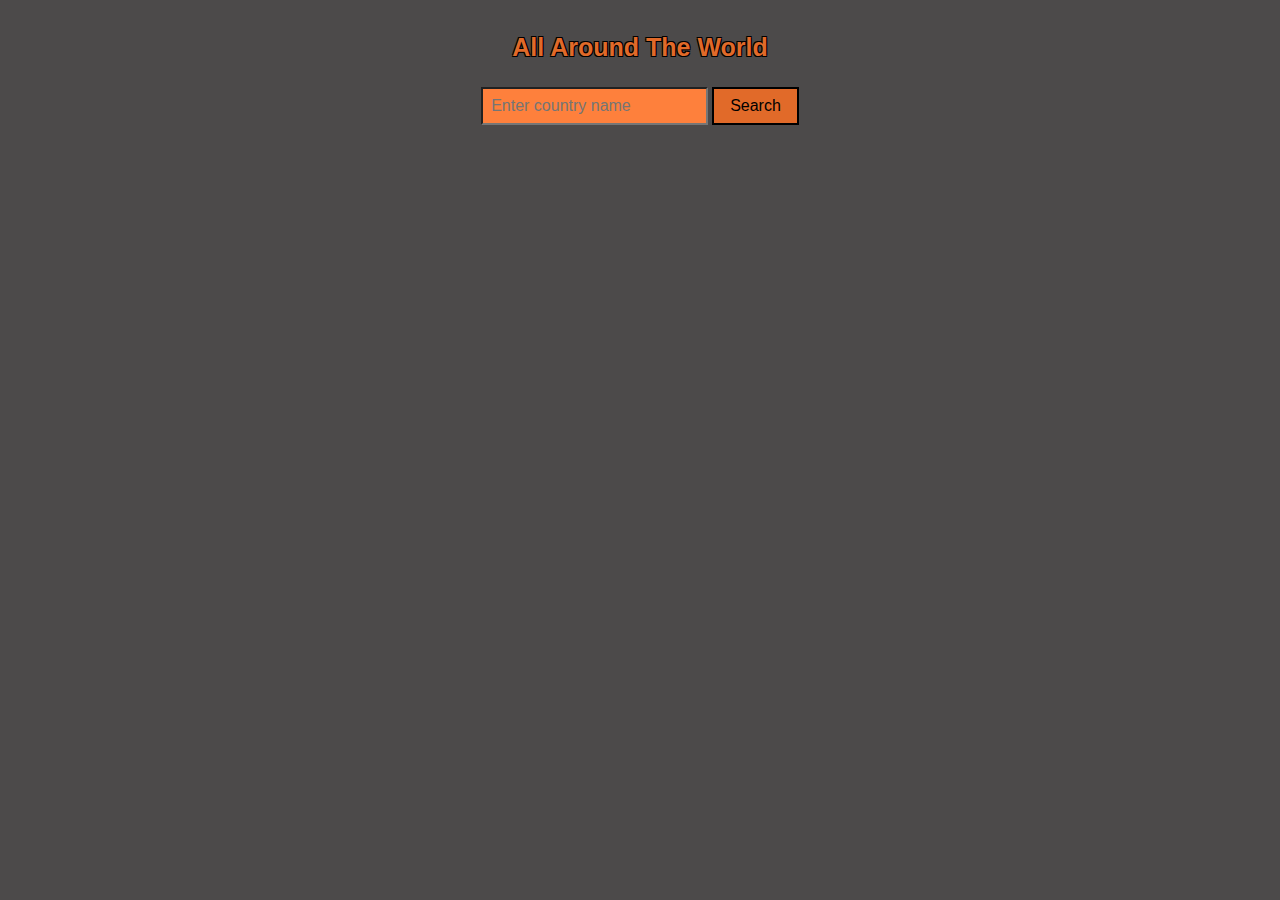
<file: danay_maryjoy/country/country.html>
<!DOCTYPE html>
<html>
    <head>
        <meta name="viewport" content="width=device-width, initial-scale=1.0">
        <title>Countries of the World</title>
        <link href="country.css" rel="stylesheet">
    </head>
    <body>
        <div id="container">
            <div id="search_container">
                <p id="web_page">All Around The World</p>
                <input 
                    type="text" 
                    id="search_input" 
                    placeholder="Enter country name">
                <button onclick="searchCountry()">Search</button>
            </div>
            <div id="country_details">
                <!-- Display country details here -->
            </div>
            <div id="region_countries">
                <!-- Display other countries in the same region here -->
            </div>
        </div>
        <script src="country.js"></script>
    </body>
</html>
</file>
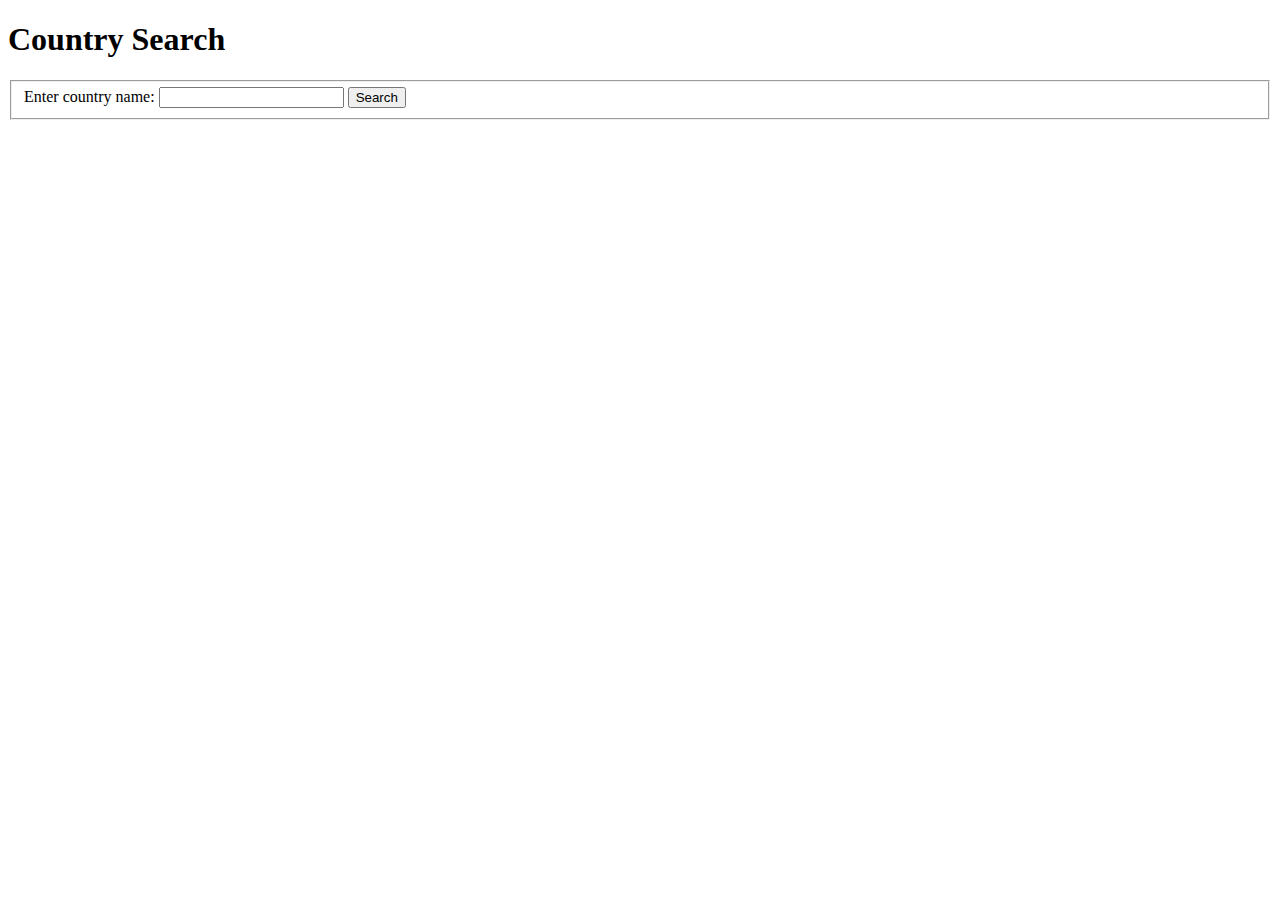
<file: serrano_calib/country/country.html>
<!DOCTYPE html>
<html>
<head>
  <title>Country</title>
</head>
<body>
  <h1>Country Search</h1> 
  <fieldset>
    <label for="country_input">Enter country name:</label>
    <input type="text" id="country_input" />
    <button id="btn_search" type="button">Search</button>
  </fieldset>
  <div id="search_result"></div>
  <script src="./country.js"></script>
</body>
</html>
</file>
<file: css/style.css>
:root {
  --text: #c8c8c8;
  --background: #0f0f0f;
  --primary: #a0a0a0;
  --secondary: #292929;
  --accent: #858585;
}

* {
  padding: 0;
  margin: 0;
  box-sizing: border-box;
  font-family: "Inter", sans-serif;
  text-decoration: none;
}

body {
  background-color: var(--background);
}

.hypertechs-section {
  position: relative;
  width: 100%;
  height: 100vh;
  display: flex;
  align-items: center;
  justify-content: center;
  flex-direction: column;
}

.hypertechs-title {
  font-size: 50px;
  background-image: linear-gradient(
    to right,
    #4a4949,
    #5e5e5e,
    #b3b3b3,
    #747e7f
  );
  -webkit-background-clip: text;
  background-clip: text;
  color: transparent;
  display: inline-block;
  background-size: 200% auto;
  animation: gradientAnimation 4s linear infinite;
}

@keyframes gradientAnimation {
  0% {
    background-position: 0% 50%;
  }
  50% {
    background-position: 100% 50%;
  }
  100% {
    background-position: 0% 50%;
  }
}

.hypertechs-title p {
  font-size: 25px;
  font-weight: 600;
  text-align: center;
}

.hypertechs-team-container {
  width: 100%;
  max-width: 1200px;
  margin: 0 auto;
  display: grid;
  grid-template-columns: repeat(auto-fit, minmax(150px, auto));
  align-items: center;
  gap: 3rem;
  text-align: center;
  margin-top: 4rem;
}

.hypertechs-team-container img {
  width: 100%;
  height: 100%;
  margin-bottom: 15px;
  border: 4px solid;
  border-image: linear-gradient(to right, var(--primary), var(--secondary));
  border-image-slice: 1;
  filter: saturate(70%);
}

.hypertechs-member-info {
  width: 220px;
  transition: transform 0.3s ease-in-out;
}

.hypertechs-member-info a {
  color: inherit;
  text-decoration: none;
}

.hypertechs-member-info:hover {
  transform: scale(1.06);
}

.hypertechs-member-info:active {
  transform: scale(0.91);
}

.hypertechs-member-info a .member-name {
  color: var(--text);
  font-weight: 600;
  font-size: 22px;
  margin-bottom: 5px;
}

.hypertechs-member-info a .member-desc {
  color: var(--primary);
  font-weight: 400;
}
</file>
<file: casabuena_angelrose/style.css>
img{
	display: block;
 	margin-left: auto;
 	margin-right: auto;
 	width: 50%;
 	height: 50%;
}

div.everything{
	border-style: double;
	border-color: #8a307f;
	border-style: solid;
}

h1.name{
  color: black;
  text-align: center;
  padding: 25px;
  background-color: #ffcce7;
}

div.info{
	color: black;
	border-color: darkviolet;
	background-color: #daf2dc;
}

div.work{
	color: black;
	background-color: #81b7d2;
}

div.testi{
	color: white;
	background-color: #4d5198;
}

div.goal{
	color: black;
	background-color: #ffcce7;
}

div.comment{
	color: black;
	background-color: #daf2dc;
}

div.country{
	color: black;
	background-color: #81b7d2;
}

div.gallery{
	color: white;
	background-color: #4d5198;
}

h1.title{
	color: black;
	text-align: center;
	padding: 25px;
	background-color: #ffcce7;
}

div.search{
	color: black;
	text-align: center;
	padding: 25px;
	background-color: #daf2dc;
}

div.country-details{
	color: black;
	text-align: center;
	background-color: #81b7d2;
}

div.other-countries{
	color: white;
	text-align: center;
	background-color: #4d5198;
}
</file>
<file: danay_maryjoy/style.css>
body{
	background-color: rgb(60, 60, 60);
	color: yellowgreen;
}

div.container-2{
	display: grid;
	grid-template-areas: 
	"item1 item2";
}

h1.my-header-1{
	padding:20px;
	text-align: center;
	font-family: Arial, Helvetica, sans-serif;
	color: yellowgreen;
}

h2.my-header-2{
	text-align: center;
	padding: 50px;
	margin: 5px;
	color: rgb(60, 60, 60);
	background-color: yellowgreen;	
}

div.column-1{	
	grid-area: item1;
}

div.column-2{	
	grid-area: item2;
	border: 10px solid yellowgreen;
	padding: 25px;
	background-color: rgb(234, 234, 234);
	color: rgb(60, 60, 60);
}

h3{
	color:white;
	font-family: Copperplate, Papylus, cursive;
}

div.testimonials{
	border: 10px;
	border-style: double;
	margin: 20px;
	display: grid;
	grid-template-areas:
	"tes tes tes tes" 
	"tes1 tes2 tes3 tes4";
}

div.tes-title{
	grid-area: tes;
	text-align: center;
}

div.testi-1{
	grid-area: tes1;
}

div.testi-2{
	grid-area: tes2;
}

div.testi-3{
	grid-area: tes3;
}

div.testi-4{
	grid-area: tes4;
}

.testi-1, .testi-2, .testi-3, .testi-4{
	text-align: justify;
	margin: 25px;
	padding: 10px;
	background-color: white;
	color: rgb(60, 60, 60);
	border: 4px solid yellowgreen;
}

div.gallery{
	margin: auto;
}

h2.my-gallery{
	text-align: center;
}

img.lght{
	width: 18%;
	height: 18%;
}

img.nght{
	width: 22.5%;
	height: 22.5%;
}

img.dg{
	width: 20%;
	height: 20%;
}

img{
	width:10%;
	height:10%;
	image-rendering: auto;
}

div.goals{
	background-color: greenyellow;
	color: rgb(60, 60, 60);
	text-align: center;
}

ul.goal-list{
	display: inline-block;
	text-align: left;
}

h1.my-gallery{
	text-align: center;
}

div.container-3{
	display: grid;
	grid-template-areas: 
	"itm1 itm2";
	margin: 20px;
}

div.goals{
	grid-area: itm1;
	margin: 20px;
}

div.your-comment{
	grid-area: itm2;
	margin: 20px;
	border: 5px dotted white;
}

div.team-comment, div.comment-form{
	margin: 20px;
}

h2#comments{
	padding: 5px;
	background-color: yellowgreen;
	color: rgb(60, 60, 60);
}

button{
	background-color: yellowgreen;
}

div.comment-form{
	display: grid;
	grid-template-areas: 
	"com1 com2 ."
	"com3 com4 ."
	". com5 .";
}

div.com-1{
	grid-area: com1;
	text-align: right;
	margin: 5px;
}

div.com-2{
	grid-area: com2;
}

div.com-3{
	grid-area: com3;
	text-align: right;
	margin: 5px;
}

div.com-4{
	grid-area: com4;
}

div.com-5{
	grid-area: com5;
}

input#name, input#comment{
	width: 195px;
}

div.updates{
	background-color: whitesmoke;
	color: black;
}

/*START OF NEW FEATURE/CACTUS STYLING*/
.cactus-div{
	color: whitesmoke;
}

#cacti_list {
    display: flex;
    flex-wrap: wrap;
    gap: 10px;
}

.cactus-entry {
    border: 1px solid #ccc;
    padding: 10px;
    width: 200px; 
}

#add_cactus_form {
    max-width: 300px; 
    margin-bottom: 20px;
}

/* Style the form inputs */
#add_cactus_form input[type="text"],
#add_cactus_form input[type="number"] {
    width: 100%;
    padding: 8px;
    margin-bottom: 10px;
}

/* Adjust the button style */
#add_cactus_form input[type="submit"] {
    padding: 10px;
    background-color: #4CAF50;
    color: white;
    border: none;
    cursor: pointer;
}

.cactus-entry p {
    margin: 5px 0;
    width: calc(200% - 200px);  
    
}

.cactus-entry p::before {
    content: attr(data-label);
    font-weight: bold;
    width: 200px;  
}

#cactus_id{
	text-align: center;
	border:10px solid greenyellow ;
}
</file>
<file: dupo_judyann/countries.css>
body {
    font-family: 'Arial', sans-serif;
    margin: 20px;
    background-color: rgb(172, 237, 209);
}
h1 {
    color: #602626;
}
label {
    margin-right: 10px;
}
#search_input {
    padding: 8px;
    margin-right: 10px;
}
#search_button {
    padding: 8px;
    cursor: pointer;
    background-color: rgb(10, 89, 120);
    color: #fff;
    border: none;
}
#country_details,
#region_countries {
    margin-top: 20px;
    padding: 15px;
    border: 1px solid #2d6972;
    background-color: #81d2df;
    border-radius: 5px;
}
#region_countries {
    margin-top: 10px;
}
ul {
    list-style-type: none;
    padding: 0;
    margin: 0;
}
li {
    margin-bottom: 5px;
}
</file>
<file: martinez_emmanuel/martinez_emmanuel.css>
:root {
  --text: #e7eeec;
  --background: #021510;
  --primary: #629e8d;
  --secondary: #192722;
  --accent: #4d655e;
  --accent-alt: #60756f;
  --button: #3d816e;
}

* {
  font-family: "Inter", sans-serif;
}

body {
  background-color: var(--background);
  margin: 0;
  padding: 0;
}

.header-feature {
  background-color: var(--accent);
  color: #fff;
  text-align: center;
  padding: 10px;
  position: relative;
}

.feature-text-link {
  text-decoration: none;
  color: #fff;
  cursor: pointer;
}

.feature-text {
  margin: 0;
  font-size: 1.2em;
  animation: pulse 2s infinite;
}

@keyframes pulse {
  0%,
  100% {
    transform: scale(1);
  }
  50% {
    transform: scale(1.1);
  }
}

header {
  background-color: var(--background);
  padding: 20px;
  display: flex;
  justify-content: space-evenly;
  align-items: center;
  color: var(--text);
}

nav {
  display: flex;
  list-style: none;
  padding: 0;
  margin: 0;
}

nav a {
  color: var(--text);
  text-decoration: none;
  position: relative;
  border-radius: 5px;
  font-size: 23px;
  margin: 30px;
  transition: background-color 0.3s, transform 0.3s;
}

nav a::before {
  content: "";
  position: absolute;
  bottom: -5px;
  left: 0;
  width: 0;
  height: 2px;
  background-color: var(--primary);
  transition: width 0.3s;
}

nav a:hover {
  color: var(--primary);
  transform: scale(1.1);
}

nav a:hover::before {
  width: 100%;
}

nav a i {
  margin-right: 10px;
  font-size: 18px;
}

section {
  padding: 10px;
  margin: 10px;
  padding-left: 80px;
  padding-right: 40px;
  border-radius: 10px;
  color: var(--text);
}

h2 {
  font-size: 45px;
  color: var(--primary);
  font-weight: 700;
}

h3 {
  font-size: 26px;
  color: var(--primary);
  font-weight: normal;
}

.home {
  display: flex;
  align-items: center;
  justify-content: space-between;
  margin-top: 30px;
}

.highlight {
  color: var(--primary);
}

.home-text {
  flex: 1;
}

.home-text h1 {
  font-size: 60px;
}

.home-text p {
  font-size: 25px;
  max-width: 85%;
  line-height: 1.7;
  text-align: justify;
}

.home-image {
  max-width: 30%;
  margin-right: 80px;
  position: relative;
  transition: transform 0.3s;
}

.home-image img {
  width: 100%;
  height: auto;
  display: block;
  border-radius: 15px;
  filter: saturate(70%);
}

.home-image:hover {
  transform: scale(1.05);
}

.card-container {
  display: flex;
  flex-direction: row;
  flex-wrap: wrap;
}

.card-interest {
  width: 100%;
  margin-right: 30px;
  margin-bottom: 30px;
  padding: 20px;
  background-color: var(--secondary);
  border-radius: 25px;
  text-align: center;
  padding-bottom: 30px;
  padding-left: 35px;
  padding-right: 35px;
  transform: scale(1);
  transition: transform 0.3s ease;
}

.card-interest:hover {
  transform: scale(1.05);
}

.card-interest h3 {
  margin-top: 5px;
  font-size: 25px;
}

.card-interest p {
  font-size: 20px;
  text-align: justify;
  line-height: 1.5;
}

.card-interest i {
  margin-right: 15px;
}

#goals h2 i {
  margin-right: 10px;
}

#goals h3 i {
  margin-right: 20px;
}

#goals span {
  font-size: 25px;
}

#goals p {
  max-width: 95%;
  line-height: 1.7;
  font-size: 25px;
}

#works a {
  position: relative;
  font-size: 25px;
  color: var(--primary);
  text-decoration: none;
  border-radius: 5px;
  transition: background-color 0.3s, transform 0.3s;
}

#works a::before {
  content: "";
  position: absolute;
  bottom: 0;
  left: 0;
  width: 0;
  height: 2px;
  background-color: var(--primary);
  transition: width 0.3s ease;
}

#works a:hover::before {
  width: 100%;
}

#works a:hover {
  font-weight: 900;
}

#works p {
  font-size: 25px;
}

#testimonials {
  margin-top: -20px;
  padding-left: 0px;
  margin-left: 0px;
}

.testimonials-container {
  display: flex;
  flex-direction: row;
}

#testimonials p {
  font-size: 25px;
}

.testimonial-card h3 {
  font-weight: 600;
}

.testimonial-card {
  background-color: var(--secondary);
  border-radius: 20px;
  padding: 20px;
  margin-right: 20px;
  margin-left: 0px;
  height: 100%;
  max-width: 100%;
  display: inline-block;
  vertical-align: top;
  text-align: center;
  overflow: auto;
  transition: transform 0.3s ease;
  margin-bottom: 20px;
}

.testimonial-card:hover {
  transform: scale(1.05);
}

.testimonial-card img {
  border-radius: 50%;
  width: 100px;
  height: 100px;
  object-fit: cover;
  margin-top: 20px;
}

.testimonial-card #desc {
  margin-left: 10px;
  margin-right: 10px;
  font-size: 20px;
  text-align: justify;
}

#gallery {
  padding-left: 0px;
  margin-left: 0px;
  margin-top: -10px;
}

#gallery p {
  font-size: 25px;
  max-width: 95%;
  line-height: 1.7;
}

.gallery-grid {
  display: flex;
  flex-wrap: wrap;
  justify-content: space-around;
  margin-left: -20px;
}

.gallery-item {
  flex: 0 0 30%;
  margin: 17px;
  position: relative;
  transition: transform 0.3s;
}

.gallery-item img {
  width: 100%;
  height: auto;
  display: block;
  border-radius: 10px;
}

.gallery-item:hover {
  transform: scale(1.05);
}

.beta-logo {
  width: 60px;
  margin-left: 10px;
  margin-bottom: -5px;
  padding: 0;
  border-radius: 10px;
}

#comments {
  margin-top: 50px;
  margin-left: 0px;
  margin-right: 60px;
  margin-bottom: 70px;
  border: solid var(--primary);
}

#comments h2 {
  margin-bottom: 50px;
  color: var(--primary);
  display: inline-block;
}

#comment_list {
  clear: both;
  margin-top: 60px;
}

#comment_form {
  margin-top: 20px;
  display: flex;
  flex-direction: row;
}

#comment_form label {
  display: none;
}

#comment_form input,
#comment_form textarea {
  max-width: 350px;
  width: 100%;
  padding: 10px;
  font-size: 25px;
  background-color: var(--accent);
  border: none;
  border-radius: 10px;
  height: 40px;
  margin-right: 40px;
  margin-top: -30px;
  color: var(--text);
  resize: none;
}

#comment_form input::placeholder,
#comment_form textarea::placeholder {
  color: var(--background);
  font-size: 22px;
  padding-left: 10px;
}

#comment_form textarea::placeholder {
  padding-top: 5px;
}

#comment_form button {
  height: 60px;
  background-color: var(--secondary);
  color: var(--text);
  padding: 10px 20px;
  border: none;
  cursor: pointer;
  font-size: 20px;
  font-weight: 500;
  border-radius: 10px;
  margin-right: 60px;
  margin-top: -30px;
  width: 50%;
  transition: background-color 0.3s ease, transform 0.05s ease-in-out;
}

#comment_form button:hover {
  background-color: var(--button);
}

#comment_form button:active {
  transform: scale(0.9);
}

#comment_form button i {
  margin-right: 10px;
}

#comment_form #name {
  height: 60px;
}

/* comments section */

.user-icon {
  width: 70px;
  height: 70px;
  border-radius: 50%;
  margin-right: 30px;
}

.comment-container {
  display: flex;
  align-items: flex-start;
  max-width: 1200px;
  margin-bottom: 20px;
}

.comment-container .user-icon {
  margin-right: 30px;
}

.comment-container .comment-content {
  max-width: 1800px;
}

.comment-container p {
  font-size: 22px !important;
  margin-top: 5px;
}

.comment-container strong {
  font-weight: bold;
  font-size: 25px;
  display: inline-block;
}

.comment-content {
  display: inline-block;
  width: 100%;
}

.comment-timestamp {
  margin-left: 20px;
  color: var(--accent-alt);
}

#sort_dropdown {
  width: 220px;
  height: 59px;
  margin-top: -30px;
  margin-left: -20px;
  margin-right: 50px;
  border: none;
  border-radius: 10px;
  background-color: var(--secondary);
  cursor: pointer;
  color: var(--text);
  font-size: 20px;
  font-weight: 500;
  padding-left: 35px;
  background-position: right 120px center;
  background-repeat: no-repeat;
  background-size: 20px;
  background-image: url("images/sort_icon.png");
  appearance: none;
  -webkit-appearance: none;
  -moz-appearance: none;
  text-align: center;
  transition: background-color 0.3s ease, transform 0.3s ease;
}

#sort_dropdown.hide-icon {
  background-image: none;
  padding-left: 0px;
}

#sort_dropdown:hover {
  background-color: var(--button);
}

#sort_dropdown option {
  background-color: var(--secondary);
}

#sort_dropdown:focus {
  outline: none;
}

#sort_dropdown:focus option[value="default"] {
  display: block;
}
#sort_dropdown:active {
  transform: scale(0.8);
}

/* Styling for the map image in countries.html */
.map-container {
  display: flex;
  justify-content: center;
  align-items: center;
  text-align: center;
}

.map-image .map-svg {
  width: 75%;
  height: 75%;
  padding: 20px;
}

.country-container {
  display: flex;
  flex-direction: column;
  justify-content: center;
  align-items: center;
  text-align: center;
  color: var(--text);
}

.country-title-desc-container {
  max-width: 70%;
}

.country-title-desc-container h1 {
  font-size: 67px;
  margin: 0;
  color: var(--primary);
}

.country-title-desc-container p {
  font-size: 25px;
  margin: 0;
}

.search-container {
  display: flex;
  align-items: center;
  margin-top: 40px;
  margin-bottom: 20px;
}

#search_input {
  width: 530px;
  height: 55px;
  font-size: 25px;
  border: none;
  border-radius: 10px;
  background-color: var(--accent);
  color: var(--text);
  margin-right: 15px;
  padding: 0;
  text-indent: 5px;
  padding-left: 5px;
}

#search_input::placeholder {
  color: var(--secondary);
  font-size: 25px;
  padding-left: 10px;
}

button.search-button {
  width: 170px;
  height: 55px;
  border: none;
  cursor: pointer;
  font-size: 25px;
  border-radius: 10px;
  background-color: var(--secondary);
  color: var(--text);
  padding: 0;
  transition: background-color 0.3s ease, transform 0.05s ease-in-out;
}

button.search-button:hover {
  background-color: var(--button);
}

button.search-button:active {
  transform: scale(0.95);
}

#country_details,
#region_countries {
  font-size: 25px;
}

/* Styling for REST API section */
.wrapped-desc {
  text-align: justify;
}

#rest_api {
  margin-bottom: 100px;
  margin-right: 60px;
  margin-left: 0px;
  padding: 0;
}

#rest_api h2 {
  margin: 0;
  padding: 0;
  margin-bottom: 40px;
  margin-top: 75px;
  position: relative;
  font-size: 4em;
  overflow: hidden;
  background: linear-gradient(
    90deg,
    #50c878,
    #00f0a8,
    #76ff7a,
    #4fffb0,
    #00a693
  );
  background-size: 500% 100%;
  color: transparent;
  -webkit-background-clip: text;
  background-clip: text;
  animation: gradientAnimation 4s infinite;
  animation-timing-function: ease-in-out;
  background-size: 800% 100%;
}

@keyframes gradientAnimation {
  0% {
    background-position: 0% 50%;
  }
  100% {
    background-position: 100% 50%;
  }
}

#rest_api h2 span {
  font-weight: 100;
}

#rest_api p {
  margin-top: 0;
  padding-top: 0;
}

.wrapped-form {
  display: flex;
  flex-wrap: wrap;
  justify-content: space-between;
  flex-direction: column;
  max-width: 100%;
  margin: 0;
  border: solid 0px var(--button);
}

#song_form {
  margin-top: 25px;
  display: flex;
  flex-wrap: wrap;
}

.field-holder {
  flex: 0 0 2%;
  margin-bottom: 15px;
}

.field-holder label {
  font-size: 25px;
  font-weight: 500;
  margin-left: 5px;
  color: var(--primary);
}

.field-holder i {
  margin-right: 10px;
}

.field-holder input {
  margin-right: 20px;
  margin-top: 10px;
  box-sizing: border-box;
  padding-top: 5px;
  height: 50px;
  border: none;
  border-radius: 10px;
  background-color: var(--accent);
  color: var(--text);
}

.field-holder #title {
  width: 230px;
}

.field-holder #artist {
  width: 215px;
}

.field-holder #genre {
  width: 170px;
}

.field-holder #year {
  width: 150px;
}

.field-holder #plays {
  width: 160px;
}

.field-holder select {
  margin-right: 30px;
  margin-top: 10px;
  box-sizing: border-box;
  padding-top: 5px;
  height: 50px;
  border: none;
  border-radius: 10px;
  background-color: var(--accent);
  color: var(--text);
  width: 200px;
}

.field-holder select option {
  color: var(--background);
  font-size: 20px;
  padding-left: 10px;
}

.field-holder #genre {
  font-size: 20px;
  padding-left: 10px;
  padding-bottom: 2px;
  color: var(--background);
}

.wrapped-form #song_form input::placeholder {
  color: var(--background);
  font-size: 20px;
  padding-left: 10px;
}

.wrapped-form #song_form input {
  padding-bottom: 2px;
  color: var(--text);
  font-size: 20px;
  padding-left: 10px;
}

#song_form button {
  margin-top: 40px;
  width: 10%;
  height: 50px;
  font-size: 25px;
  font-weight: bold;
  border: none;
  border-radius: 10px;
  background-color: #102a21;
  color: var(--primary);
  transition: background-color 0.3s ease, transform 0.05s ease-in-out;
}

#song_form button:hover {
  background-color: var(--button);
  color: var(--secondary);
}

#song_form button:active {
  transform: scale(0.95);
}

.playlist-container {
  border-radius: 15px;
  background-color: #000f0b;
  margin-top: 60px;
  padding-top: 20px;
  padding-left: 60px;
  padding-right: 60px;
  padding-bottom: 60px;
}

.playlist-container h3 {
  font-size: 45px;
  font-weight: 700;
}

#playlist_message {
  text-align: center;
  margin-top: 40px;
}

#playlist_message b {
  color: var(--primary);
}

#playlist_message h3 {
  color: var(--text);
  font-size: 25px;
  font-weight: 400;
  margin-top: 0;
  margin-bottom: 0;
}

table {
  width: 100%;
  border-collapse: collapse;
}

th,
td {
  padding: 10px;
  text-align: left;
  border-bottom: 1px solid var(--accent);
}

td {
  font-size: 20px;
}

th {
  color: var(--primary);
  font-size: 25px;
  font-weight: 500;
}

.edit-btn,
.delete-btn {
  color: white;
  border: none;
  padding: 8px 12px;
  text-align: center;
  text-decoration: none;
  display: inline-block;
  font-size: 20px;
  margin: 4px 2px;
  cursor: pointer;
  border-radius: 7px;
  font-weight: 500;
  transition: background-color 0.3s ease, transform 0.1s ease;
}

.edit-btn {
  background-color: var(--secondary);
  width: 70px;
  margin-right: 10px;
}

.delete-btn {
  background-color: rgb(69, 24, 24);
}

.edit-btn:hover {
  background-color: #2c5043;
}

.delete-btn:hover {
  background-color: rgb(104, 41, 41);
}

.edit-btn:active,
.delete-btn:active {
  transform: scale(0.95);
}

/* Style the modal */
.modal {
  display: none;
  position: fixed;
  z-index: 1;
  left: 0;
  top: 0;
  width: 100%;
  height: 100%;
  overflow: auto;
  background-color: rgb(0, 0, 0);
  background-color: rgba(0, 0, 0, 0.4);
}

/* Style the modal content */
.modal-content {
  background-color: var(--background);
  border-radius: 15px;
  padding: 40px;
  width: 60%;
  max-width: 500px;
  display: flex;
  flex-direction: column;
  align-items: center;
  position: fixed;
  top: 50px;
  left: 50%;
  transform: translate(-50%, 0);
}

.modal-content h3 {
  font-size: 35px;
  font-weight: 500;
}

/* Style form labels */
label {
  font-size: 20px;
  color: var(--primary);
  padding-bottom: 50px;
}

/* Style form inputs */
input,
select {
  font-size: 20px;
  width: 100%;
  padding: 10px;
  margin-bottom: 10px;
  box-sizing: border-box;
  border: none;
  border-radius: 10px;
  background-color: var(--accent);
  color: var(--text);
}

.modal-content button {
  font-size: 20px;
  width: 100%;
  padding: 10px;
  margin-top: 20px;
  margin-bottom: 10px;
  box-sizing: border-box;
  border: none;
  border-radius: 10px;
  background-color: var(--secondary);
  color: var(--text);
  font-weight: 500;
  transition: background-color 0.3s ease, transform 0.1s ease;
}

.modal-content button:hover {
  background-color: var(--button);
}

/* Style the close button */
.close {
  color: var(--primary);
  position: absolute;
  top: 20px;
  right: 20px;
  font-size: 60px;
  font-weight: bold;
}

.close:hover,
.close:focus {
  color: var(--text);
  text-decoration: none;
  cursor: pointer;
  font-size: 40px;
}

footer {
  text-align: center;
  padding: 10px;
}

footer p {
  margin: 0;
  font-size: 25px;
  color: var(--primary);
}
</file>
<file: serrano_calib/style.css>
body {
  background-color: #D4DDF7;
  font-family: sans-serif;
  font-size: 1em;
}

.content {
  margin-left: 2em;
  margin-right: 2em;
}

#content_container {
  background-color: #ffffff;;
  max-width: 50em;
  margin: 0 auto;
  padding-bottom: 4em;
  border-radius: 0.7em;
  border-width: 0.1em;
  border-color: #CCCCCC;
  border-style: solid;
  box-shadow: 1px 1px 9px 1px #777777;
}

#new p , #new p a{
  text-align: center;
  color: red;
}

#title {
  border-top-right-radius: 0.7em;
  border-top-left-radius: 0.7em;
  text-align: center;
  margin-left: 0;
  margin-right: 0;
  background-image: url("./images/backdrop.jpg");
  padding-top: 2em;
  padding-bottom: 0.05em;
  margin-bottom: 2em;
}

#title h1 {
  margin-top: 0;
  color: #CCCFD6;
  font-weight: normal;
}

.title-initials {
  font-family: serif;
  font-size: 1.5em;
}

.title-text {
  font-size: 1em;
}

#author_img {
  height: 9em;
  float: left;
}

#intro {
  display: flex;
  flex-wrap: wrap;
  justify-content: center;
  //height: 9em;
}

#intro p {
  margin-left: 2em;
  max-width: 35em;
}

.section-title {
  font-family: serif;
  font-weight: normal;
}

#works a {
  color: blue;
  text-decoration: none;
}

#works a:hover {
  text-decoration: underline;
}

#gallery {
  padding-bottom: 3em;
}

.gallery-img {
  height: 10em;
}

.comment {
  margin-bottom: 3em;
}

.comment-name {
  font-weight: bold;
}

.comment-text {
  padding-left: 2em;
}

#form_comment {
  margin-top: 4em;
}

#form_comment legend {
  font-weight: bold;
}

#form_comment_name {
  max-width: 19em;
}

#form_comment_text {
  height: 9em;
  width: 19em;
  max-width: 100%;
  vertical-align: middle;
}

td input {
  width: 100%;
}

#movie_table {
  border-collapse: collapse;
  width: 100%;
}
th, td {
  border-style: solid;
  border-width: 1px;
  box-sizing: border-box;

}
#table_col_movie col {
  width: 10em;
}
</file>
<file: danay_maryjoy/country/country.css>
body {
    background-color: rgb(76, 74, 74);
}

#container {
    display: grid;
    grid-template-areas: 
    ". item1 . "
    ". item2 ."
    ". item3 .";
}

#search_container {
    margin-bottom: 20px;
    grid-area: item1;
    text-align: center;
}

#search_input {
    padding: 8px;
    font-size: 16px;
    background-color: rgb(254, 128, 60);
}
  
button {
    padding: 8px 16px;
    font-size: 16px;
    cursor: pointer;
    border: 2px solid;
    background-color: rgb(225, 106, 41);
}
 
#country_details {
    grid-area: item2;
    margin:5px ;
    color: aliceblue;
}

#region_countries {
    grid-area: item3;
    background-color: rgb(254, 128, 60);
}

ul {
    column-count: 3; /*number of columns */
    list-style: none;
    padding: 0;
}
  
li {
    /* Prevent items from breaking across columns */
    break-inside: avoid-column; 
    margin-bottom: 5px; /* Adjust spacing between items */
}

p#web_page {
    font-family:Verdana,Tahoma, sans-serif;
    font-weight: bold;
    font-size: 25px;
    color: rgb(225, 106, 41); 
    text-shadow:
    -1px -1px 0 #000, /* Top-left shadow */
    1px -1px 0 #000,  /* Top-right shadow */
    -1px 1px 0 #000,  /* Bottom-left shadow */
    1px 1px 0 #000;   /* Bottom-right shadow */
}

img{
    max-width: 25%;
}
</file>
